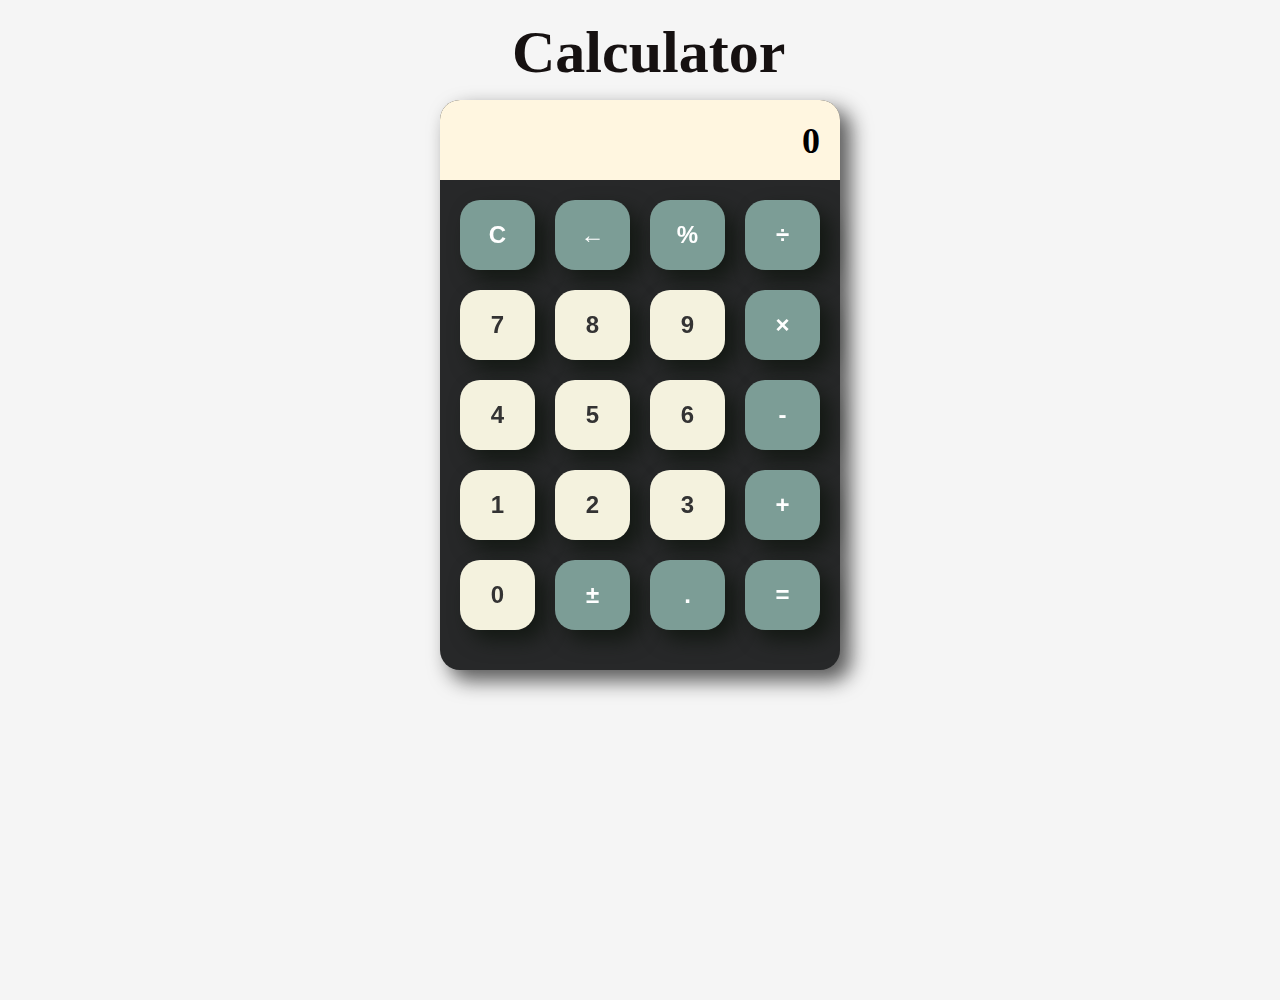
<file: Task 3 - Calculator/index.html>
<!DOCTYPE html>
<html lang="en">
  <head>
    <meta charset="UTF-8" />
    <meta name="viewport" content="width=device-width, initial-scale=1.0" />
    <title>Calculator</title>
    <link rel="stylesheet" href="style.css" />
  </head>
  <body>
    <div class="heading">
      <h1>Calculator</h1>
    </div>

    <div id="calculator">
      <div class="display">0</div>
      <div class="buttons">
        <button class="operator" value="clear">C</button>
        <button class="operator" value="backspace">&larr;</button>
        <button class="operator" value="%">%</button>
        <button class="operator" value="/">&divide;</button>
        <button value="7">7</button>
        <button value="8">8</button>
        <button value="9">9</button>
        <button class="operator" value="*">&times;</button>
        <button value="4">4</button>
        <button value="5">5</button>
        <button value="6">6</button>
        <button class="operator" value="-">-</button>
        <button value="1">1</button>
        <button value="2">2</button>
        <button value="3">3</button>
        <button class="operator" value="+">+</button>
        <button value="0">0</button>
        <button class="operator" value="+/-">&plusmn;</button>
        <button class="operator" value=".">.</button>
        <button class="operator" value="=">=</button>
      </div>
    </div>
    <script src="script.js"></script>
  </body>
</html>
</file>
<file: Task 3 - Calculator/style.css>
* {
  margin: 0;
  padding: 0;
  box-sizing: border-box;
}

html,
body {
  width: 100%;
  height: 100%;
  background-color: #f5f5f5;
}

.heading {
  position: absolute;
  top: 2%;
  left: 40%;
  text-align: center;
  font-size: 30px;
  font-family: "Gotham";
  font-weight: 600;
  color: #161111;
}

#calculator {
  width: 400px;
  height: 570px;
  margin: 100px auto;
  background-color: #272829;
  color: #fff;
  border-radius: 10px;
  border-radius: 20px;
  box-shadow: 10px 10px 20px 0.1px rgb(91, 91, 91);
}

.display {
  width: 100%;
  height: 80px;
  background-color: #fff6e0;
  color: black;
  font-size: 36px;
  text-align: right;
  padding: 20px;
  border-top-right-radius: 20px;
  border-top-left-radius: 20px;
  font-weight: bolder;
  font-family: cursive;
}

.buttons {
  display: grid;
  grid-template-columns: repeat(4, 1fr);
  grid-gap: 20px;
  padding: 20px;
}

button {
  width: 100%;
  height: 70px;
  font-size: 24px;
  background-color: #f4f2de;
  color: #333;
  border-radius: 20px;
  border: none;
  cursor: pointer;
  filter: drop-shadow(10px 10px 10px rgb(19, 24, 19));
  font-weight: bolder;
}

button:hover {
  transform: scale(1.05);
}

.operator {
  background-color: #7c9d96;
  color: #fff;
}
</file>
